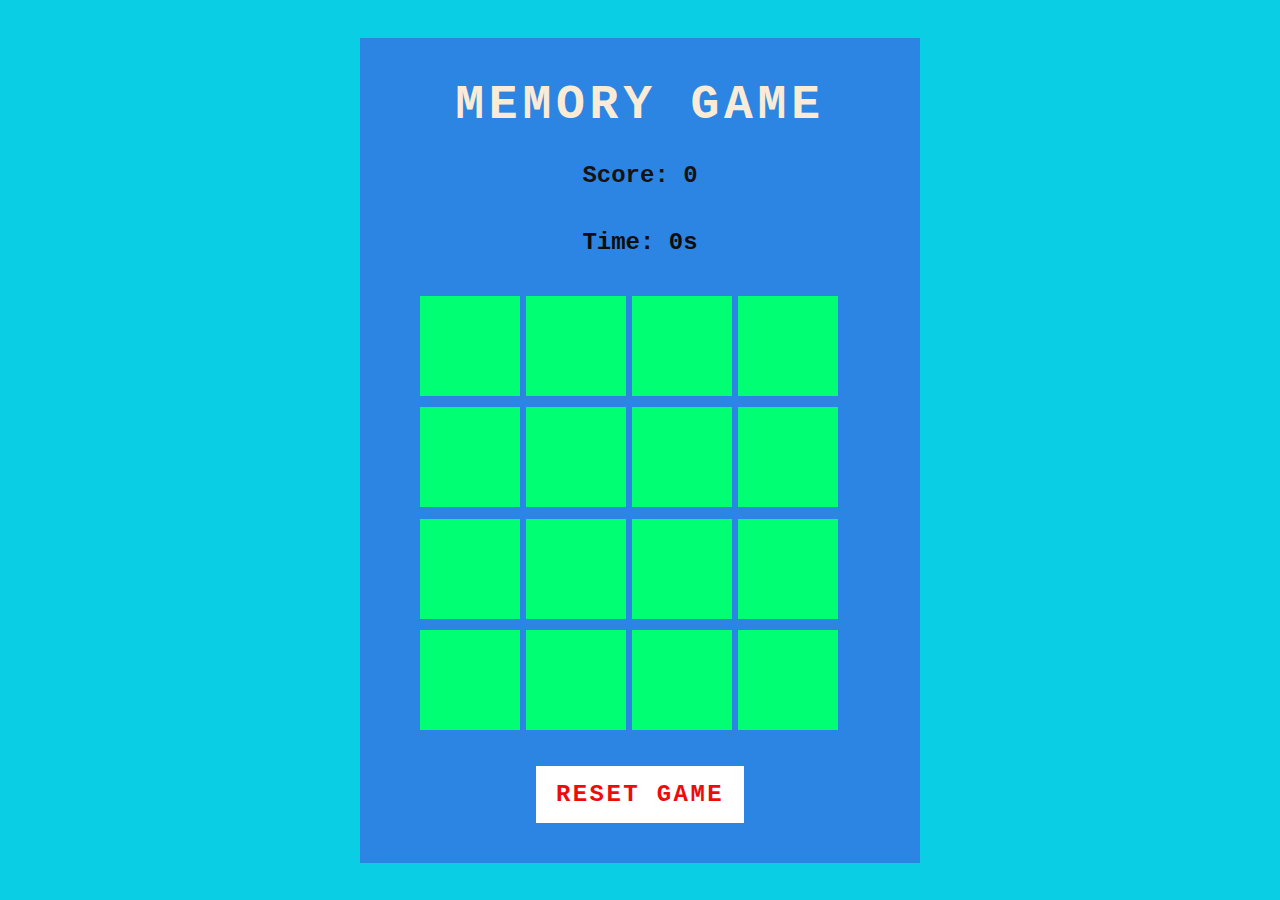
<file: index.html>
<!DOCTYPE html>
<html lang="en">
<head>
    <meta charset="UTF-8">
    <meta name="viewport" content="width=device-width, initial-scale=1.0">
    <title>Memory Game</title>
    <link rel="stylesheet" type="text/css" href="style.css">
</head>
<body>
    <div class="container">
        <h2>Memory Game</h2>
        <div class="score">Score: <span id="score">0</span></div>
        <div class="timer">Time: <span id="timer">0s</span></div>
        <div class="game"></div>
        <button class="reset" onclick="window.location.reload();">Reset Game</button>
    </div>
    <script>
        const emojis = [ "☝️","☝️","🫵","🫵","👆","👆","👇","👇","👎","👎","👍","👍","👊","👊","🤝","🤝"];
        var shuf_emojis = emojis.sort(() => (Math.random() > .5) ? 2 : -1);
        var score = 0;

        for (var i = 0; i < emojis.length; i++) {
            let box = document.createElement('div')
            box.className = 'item';
            box.innerHTML = shuf_emojis[i]

            box.onclick = function () {
                if (!this.classList.contains('boxOpen') && !this.classList.contains('boxMatch')) {
                    this.classList.add('boxOpen');

                    setTimeout(() => {
                        let openCards = document.querySelectorAll('.boxOpen');
                        if (openCards.length === 2) {
                            let card1 = openCards[0].innerHTML;
                            let card2 = openCards[1].innerHTML;

                            if (card1 === card2) {
                                openCards.forEach(card => {
                                    card.classList.remove('boxOpen');
                                    card.classList.add('boxMatch');
                                });

                                score += 10; // Increase score on match
                                document.getElementById('score').innerText = score; // Update score on screen

                                if (document.querySelectorAll('.boxMatch').length === emojis.length) {
                                    alert('You win! Final score: ' + score);
                                    window.location.href = 'play_again.html'; // Redirect to play again page
                                }
                            } else {
                                setTimeout(() => {
                                    openCards.forEach(card => {
                                        card.classList.remove('boxOpen');
                                    });
                                }, 500);
                            }
                        }
                    }, 500);
                }
            }
            document.querySelector('.game').appendChild(box);
        }

        // Function to start the timer
        function startTimer() {
            var seconds = 0;
            var timer = setInterval(function() {
                seconds++;
                document.getElementById('timer').innerText = seconds + "s";
            }, 1000);
        }
        startTimer(); // Call this function to start the timer immediately
    </script>
</body>
</html>
</file>
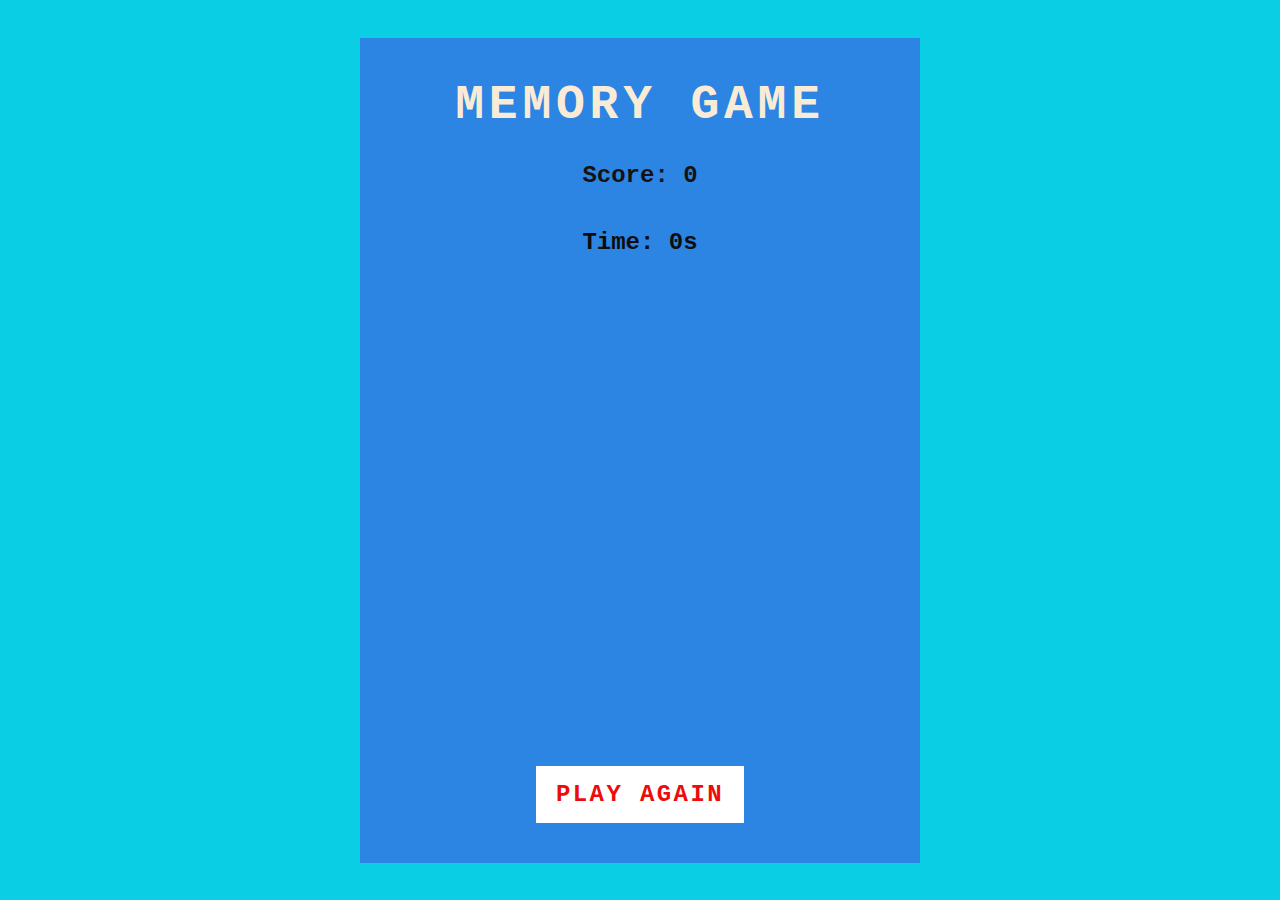
<file: play_again.html>
<!DOCTYPE html>
<html lang="en">
<head>
    <meta charset="UTF-8">
    <meta name="viewport" content="width=device-width, initial-scale=1.0">
    <title>Memory Game - Play Again</title>
    <link rel="stylesheet" type="text/css" href="style.css">
</head>
<body>
    <div class="container">
        <h2>Memory Game</h2>
        <div class="score">Score: <span id="score">0</span></div>
        <div class="timer">Time: <span id="timer">0s</span></div>
        <div class="game"></div>
        <button class="reset" onclick="window.location.href = 'index.html';">Play Again</button>
    </div>
</body>
</html>
</file>
<file: style.css>
* 
  {  margin: 0;
    padding: 0;
    box-sizing: border-box;
    font-family: 'Courier New', Courier, monospace;
}

body {
    display: flex;
    justify-content: center;
    align-items: center;
    min-height: 100vh;
    background: rgb(10, 206, 228);
}

.container {
    position: relative;
    display: flex;
    justify-content: center;
    align-items: center;
    flex-direction: column;
    gap: 30px;
    background: rgb(44, 132, 227);
    padding: 40px 60px;
}

h2 {
    font-size: 3em;
    color: antiquewhite;
    text-transform: uppercase;
    letter-spacing: 0.1em;
}

.reset {
    padding: 15px 20px;
    color: rgb(237, 12, 12);
    background: #fff;
    border: none;
    font-size: 1.5em;
    letter-spacing: 0.1em;
    text-transform: uppercase;
    cursor: pointer;
    font-weight: 600;
}
.reset:hover{
    color:#161212;
}

.reset:focus {
    color: #fff;
    background: rgb(237, 12, 12);
}

.game {
    width: 440px;
    height: 440px;
    display: flex;
    flex-wrap: wrap;
    gap: 6px;
    transform-style: preserve-3d;
    perspective: 500px;
}

.item {
    position: 100px;
    width: 100px;
    height: 100px;
    display: flex;
    justify-content: center;
    align-items: center;
    font-size: 3em;
    background: rgb(237, 232, 232);
    transform: rotateY(180deg);
    transition: 0.25s;
}
.item:hover{
    background-color: rgb(240, 60, 15);
}

.item.boxOpen {
    transform: rotateX(0);
}

.item::after {
    content: ' ';
    position: absolute;
    inset: 0;
    background:rgb(0, 255, 115);
    /* opacity: 0.10; */
    transition: 0.25s;
    transform: rotateY(0deg);
    backface-visibility: hidden;
}

.boxOpen::after,
.boxMatch::after {
    transform: rotateY(180deg); 
}

.score {
    font-weight: bolder;
    font-size: 1.5em;
    color:#161212;
    margin-bottom: 10px;
}

.timer {
    font-weight: bolder;
    font-size: 1.5em;
    color: #0e0d0d;
    margin-bottom: 10px;
}
</file>
